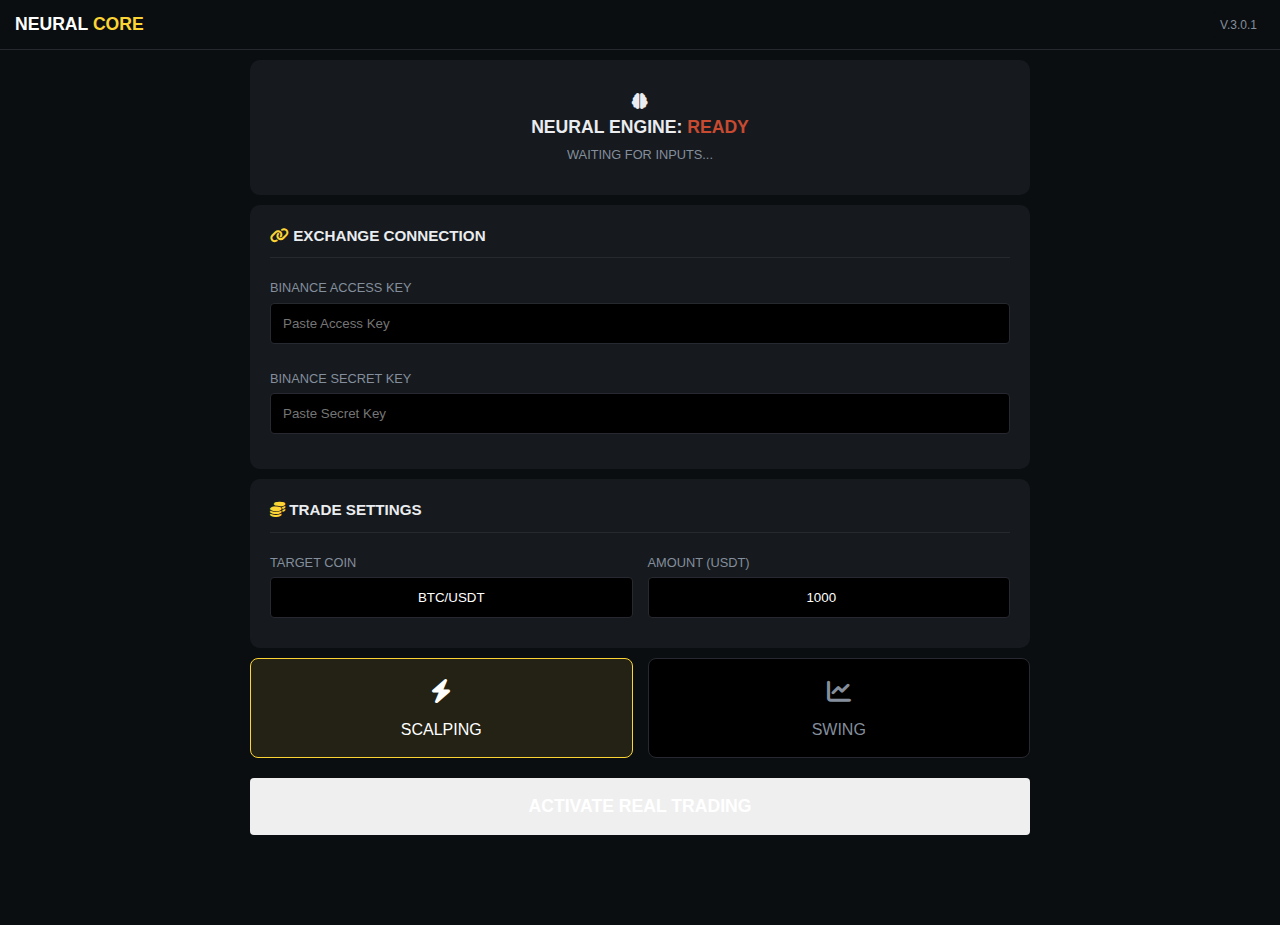
<file: ai-core.html>
<!DOCTYPE html>
<html lang="ko">
<head>
    <meta charset="UTF-8">
    <meta name="viewport" content="width=device-width, initial-scale=1.0, maximum-scale=1.0, user-scalable=no">
    <title>AI CORE</title>
    <link href="https://cdnjs.cloudflare.com/ajax/libs/font-awesome/6.0.0/css/all.min.css" rel="stylesheet">
    <link rel="stylesheet" href="pro-style.css">
</head>
<body class="sub-page">

    <header class="cyber-header">
        <div class="brand-logo">NEURAL <span>CORE</span></div>
        <div style="font-size:0.75rem; color:var(--text-secondary); background:var(--bg-main); padding:4px 8px; border-radius:4px;">
            V.3.0.1
        </div>
    </header>

    <div id="internal-header-slot"></div>

    <div class="main-content">
        
        <div class="cyber-panel" style="text-align:center; padding:30px 20px;">
            <div class="ai-brain-container">
                <i class="fas fa-brain"></i>
            </div>
            <div>
                <div style="font-size:1.1rem; font-weight:bold; color:var(--text-primary);">NEURAL ENGINE: <span class="text-green">READY</span></div>
                <div style="font-size:0.8rem; color:var(--text-secondary); margin-top:5px;">WAITING FOR INPUTS...</div>
            </div>
        </div>

        <div class="cyber-panel">
            <div style="font-size:0.95rem; color:var(--text-primary); margin-bottom:20px; font-weight:bold; border-bottom:1px solid var(--border-soft); padding-bottom:10px;">
                <i class="fas fa-link" style="color:var(--accent);"></i> EXCHANGE CONNECTION
            </div>
            
            <div style="margin-bottom:15px;">
                <label style="font-size:0.8rem; color:var(--text-secondary); display:block; margin-bottom:5px;">BINANCE ACCESS KEY</label>
                <input type="text" id="real-api-key" class="modal-input" placeholder="Paste Access Key">
            </div>
            
            <div style="margin-bottom:5px;">
                <label style="font-size:0.8rem; color:var(--text-secondary); display:block; margin-bottom:5px;">BINANCE SECRET KEY</label>
                <input type="password" id="real-secret-key" class="modal-input" placeholder="Paste Secret Key">
            </div>
        </div>

        <div class="cyber-panel">
            <div style="font-size:0.95rem; color:var(--text-primary); margin-bottom:20px; font-weight:bold; border-bottom:1px solid var(--border-soft); padding-bottom:10px;">
                <i class="fas fa-coins" style="color:var(--accent);"></i> TRADE SETTINGS
            </div>
            
            <div style="display:flex; gap:15px;">
                <div style="flex:1;">
                    <label style="font-size:0.8rem; color:var(--text-secondary); display:block; margin-bottom:5px;">TARGET COIN</label>
                    <input type="text" id="target-coin" class="modal-input" value="BTC/USDT" style="text-align:center;">
                </div>
                <div style="flex:1;">
                    <label style="font-size:0.8rem; color:var(--text-secondary); display:block; margin-bottom:5px;">AMOUNT (USDT)</label>
                    <input type="number" id="trade-amount" class="modal-input" value="1000" style="text-align:center;">
                </div>
            </div>
        </div>

        <div style="display:flex; gap:15px; margin-bottom:20px;">
            <div class="strategy-card active" onclick="selectStrategy(this, 'scalping')">
                <div class="st-icon"><i class="fas fa-bolt"></i></div>
                <div class="st-name">SCALPING</div>
            </div>
            <div class="strategy-card" onclick="selectStrategy(this, 'swing')">
                <div class="st-icon"><i class="fas fa-chart-line"></i></div>
                <div class="st-name">SWING</div>
            </div>
        </div>

        <button class="cyber-btn btn-auto" style="width:100%; font-size:1.1rem; padding:18px;" onclick="activateRealTrading()">
            ACTIVATE REAL TRADING
        </button>

    </div>

    <script src="pro-script.js"></script>
    <script>
        function selectStrategy(el, type) {
            document.querySelectorAll('.strategy-card').forEach(c => c.classList.remove('active'));
            el.classList.add('active');
            localStorage.setItem('selectedStrategy', type);
        }

        function activateRealTrading() {
            const apiKey = document.getElementById('real-api-key').value;
            const amount = document.getElementById('trade-amount').value;
            const coin = document.getElementById('target-coin').value;

            // 시뮬레이션을 위해 키 길이가 짧아도 허용하되 경고 없음
            if(!apiKey) {
                alert("Please enter API Key.");
                return;
            }

            localStorage.setItem('neuroConfig', JSON.stringify({
                apiKey: apiKey,
                secretKey: "HIDDEN",
                amount: amount,
                target: coin,
                mode: 'REAL'
            }));

            alert(`SYSTEM ARMED\nTarget: ${coin}\nAmount: $${amount}`);
            window.location.href = 'index.html'; 
        }
    </script>
</body>
</html>
</file>
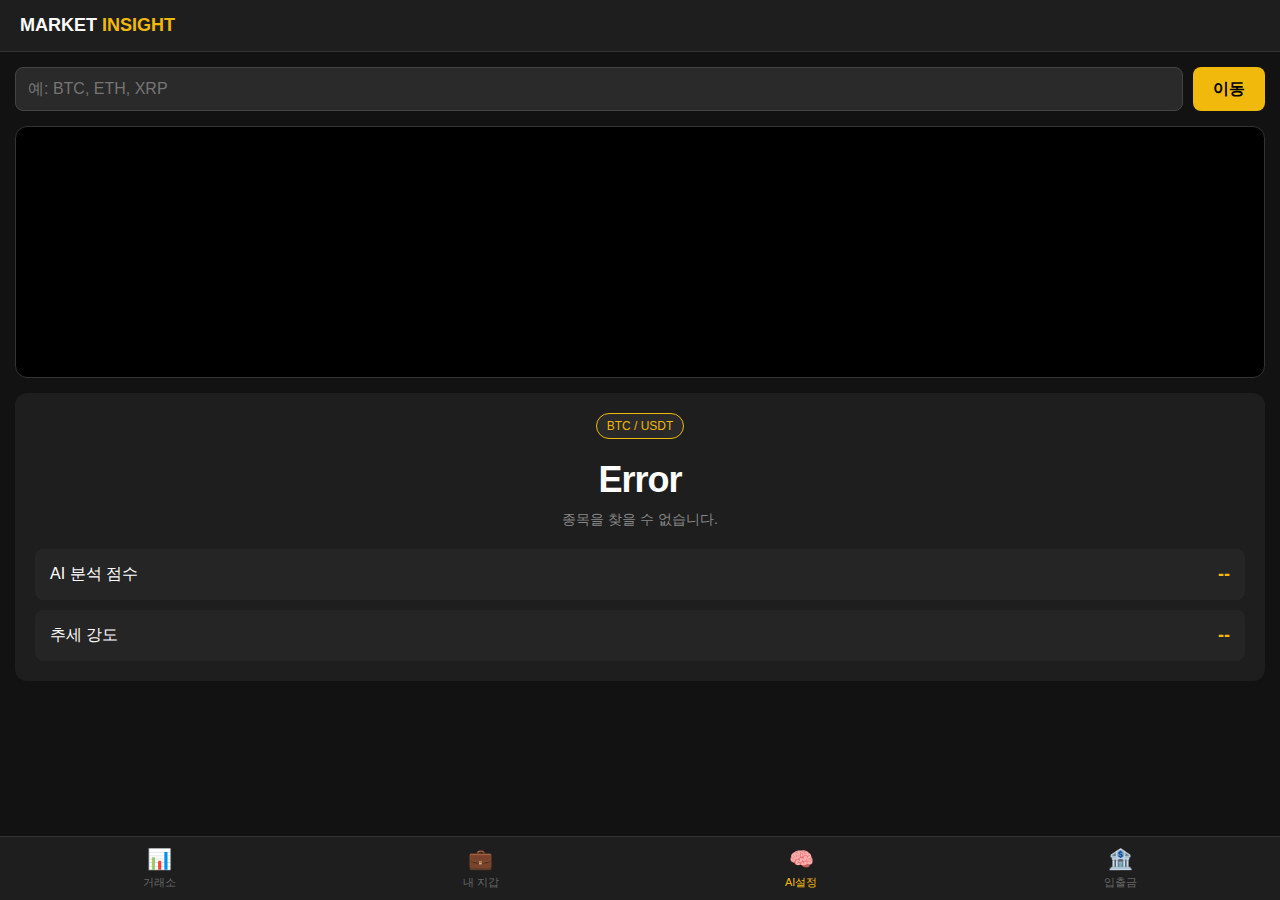
<file: info.html>
<!DOCTYPE html>
<html lang="ko">
<head>
    <meta charset="UTF-8">
    <meta name="viewport" content="width=device-width, initial-scale=1.0, maximum-scale=1.0, user-scalable=no">
    <title>AI Market Insight</title>
    <style>
        /* [디자인] 어두운 테마 설정 */
        body {
            background-color: #121212;
            color: #ffffff;
            font-family: -apple-system, BlinkMacSystemFont, "Segoe UI", Roboto, sans-serif;
            margin: 0;
            padding: 0;
            padding-bottom: 80px; /* 하단 메뉴 가림 방지 */
        }
        
        /* 상단 헤더 */
        .header {
            padding: 15px 20px;
            background-color: #1e1e1e;
            border-bottom: 1px solid #333;
            font-size: 18px;
            font-weight: bold;
            display: flex;
            align-items: center;
        }
        .header span { color: #F0B90B; margin-left: 5px; }

        /* 검색창 영역 */
        .search-container {
            padding: 15px;
            display: flex;
            gap: 10px;
        }
        .search-input {
            flex: 1;
            padding: 12px;
            background: #2a2a2a;
            border: 1px solid #444;
            border-radius: 8px;
            color: #fff;
            font-size: 16px;
            outline: none;
        }
        .search-btn {
            background: #F0B90B;
            color: #000;
            border: none;
            padding: 0 20px;
            border-radius: 8px;
            font-weight: bold;
            font-size: 16px;
        }

        /* 차트 박스 (검은색 배경) */
        .chart-card {
            margin: 0 15px;
            background: #000;
            border: 1px solid #333;
            border-radius: 12px;
            height: 250px;
            position: relative;
            display: flex;
            align-items: center;
            justify-content: center;
            overflow: hidden;
        }
        canvas {
            width: 100%;
            height: 100%;
        }

        /* 정보 표시 카드 */
        .info-card {
            margin: 15px;
            padding: 20px;
            background: #1e1e1e;
            border-radius: 12px;
            text-align: center;
        }
        .badge {
            background: #2a2a2a;
            color: #F0B90B;
            padding: 5px 10px;
            border-radius: 15px;
            font-size: 12px;
            margin-bottom: 10px;
            display: inline-block;
            border: 1px solid #F0B90B;
        }
        .price-text {
            font-size: 36px;
            font-weight: bold;
            margin: 10px 0;
            letter-spacing: -1px;
        }
        .status-text {
            color: #888;
            font-size: 14px;
            margin-bottom: 20px;
        }
        
        /* 점수 게이지 */
        .score-row {
            display: flex;
            justify-content: space-between;
            background: #252525;
            padding: 15px;
            border-radius: 8px;
            margin-top: 10px;
        }
        .score-val { color: #F0B90B; font-weight: bold; font-size: 18px; }

        /* 하단 메뉴바 */
        .bottom-nav {
            position: fixed;
            bottom: 0;
            left: 0;
            width: 100%;
            background: #1e1e1e;
            border-top: 1px solid #333;
            display: flex;
            justify-content: space-around;
            padding: 10px 0;
            z-index: 100;
        }
        .nav-item {
            color: #666;
            text-decoration: none;
            font-size: 11px;
            display: flex;
            flex-direction: column;
            align-items: center;
        }
        .nav-item.active { color: #F0B90B; }
        .nav-icon { font-size: 20px; margin-bottom: 4px; }
    </style>
</head>
<body>

    <div class="header">
        MARKET <span>INSIGHT</span>
    </div>

    <div class="search-container">
        <input type="text" id="symbol-input" class="search-input" placeholder="예: BTC, ETH, XRP">
        <button id="btn-search" class="search-btn">이동</button>
    </div>

    <div class="chart-card">
        <canvas id="myChart"></canvas>
    </div>

    <div class="info-card">
        <div class="badge" id="coin-name">BTC / USDT</div>
        <div class="price-text" id="price-display">Loading...</div>
        <div class="status-text" id="status-msg">실시간 데이터 연결 중...</div>

        <div class="score-row">
            <span>AI 분석 점수</span>
            <span class="score-val" id="ai-score">--</span>
        </div>
        <div class="score-row">
            <span>추세 강도</span>
            <span class="score-val" id="trend-strength">--</span>
        </div>
    </div>

    <div class="bottom-nav">
        <a href="index.html" class="nav-item">
            <span class="nav-icon">📊</span>거래소
        </a>
        <a href="wallet.html" class="nav-item">
            <span class="nav-icon">💼</span>내 지갑
        </a>
        <a href="ai-core.html" class="nav-item active">
            <span class="nav-icon">🧠</span>AI설정
        </a>
        <a href="transfer.html" class="nav-item">
            <span class="nav-icon">🏦</span>입출금
        </a>
    </div>

    <script>
        // 전역 변수
        let ws = null;
        let chartData = [];
        let currentSymbol = 'btcusdt';
        let lastPrice = 0;

        // 1. 페이지 열리면 바로 시작
        window.addEventListener('load', () => {
            connectBinance('btcusdt'); // 기본: 비트코인

            // 검색 버튼 클릭 이벤트
            document.getElementById('btn-search').addEventListener('click', () => {
                const input = document.getElementById('symbol-input').value;
                if(input) {
                    let sym = input.trim().toLowerCase();
                    if(!sym.includes('usdt')) sym += 'usdt';
                    connectBinance(sym);
                }
            });
        });

        // 2. 바이낸스 연결 함수
        function connectBinance(symbol) {
            // 기존 연결 끊기
            if(ws) ws.close();
            
            // 데이터 초기화
            chartData = [];
            currentSymbol = symbol;
            document.getElementById('coin-name').innerText = symbol.toUpperCase().replace('USDT', ' / USDT');
            document.getElementById('price-display').innerText = "Loading...";
            document.getElementById('status-msg').innerText = "데이터 수신 중...";

            // 웹소켓 연결
            const url = `wss://stream.binance.com:9443/ws/${symbol}@trade`;
            ws = new WebSocket(url);

            ws.onopen = () => { console.log('연결 성공'); };
            
            ws.onmessage = (event) => {
                const data = JSON.parse(event.data);
                const price = parseFloat(data.p);

                updateUI(price);
                updateChart(price);
            };

            ws.onerror = () => {
                document.getElementById('status-msg').innerText = "종목을 찾을 수 없습니다.";
                document.getElementById('price-display').innerText = "Error";
            };
        }

        // 3. 화면 숫자 업데이트
        function updateUI(price) {
            const elPrice = document.getElementById('price-display');
            
            // 가격 표시 (콤마 추가)
            elPrice.innerText = '$ ' + price.toLocaleString(undefined, {minimumFractionDigits: 2});

            // 색상 변경 (상승:초록, 하락:빨강)
            if(lastPrice > 0) {
                elPrice.style.color = price >= lastPrice ? '#0ecb81' : '#f6465d';
            }
            lastPrice = price;

            // AI 점수 시뮬레이션 (랜덤 연출)
            if(Math.random() > 0.7) { // 가끔씩만 변경
                const score = Math.floor(Math.random() * 40) + 50; // 50~90점
                document.getElementById('ai-score').innerText = score + ' / 100';
                
                let strength = "중립 (Neutral)";
                if(score > 80) strength = "강력 매수 (Strong Buy)";
                else if(score > 60) strength = "매수 우위 (Buy)";
                else if(score < 40) strength = "매도 우위 (Sell)";
                
                document.getElementById('trend-strength').innerText = strength;
            }
        }

        // 4. 차트 그리기 (캔버스 API)
        function updateChart(price) {
            const canvas = document.getElementById('myChart');
            const ctx = canvas.getContext('2d');
            
            // 캔버스 크기 맞춤
            canvas.width = canvas.clientWidth;
            canvas.height = canvas.clientHeight;
            const w = canvas.width;
            const h = canvas.height;

            // 데이터 쌓기 (최대 60개 유지)
            chartData.push(price);
            if(chartData.length > 60) chartData.shift();

            // 그리기 시작
            ctx.clearRect(0, 0, w, h);
            
            if(chartData.length < 2) return;

            // 최대/최소값 계산 (Y축 범위)
            const min = Math.min(...chartData);
            const max = Math.max(...chartData);
            const range = max - min || 1;

            ctx.beginPath();
            ctx.strokeStyle = '#0ecb81'; // 차트 선 색상
            ctx.lineWidth = 2;
            ctx.lineJoin = 'round';

            // 선 잇기
            chartData.forEach((p, i) => {
                const x = (i / (chartData.length - 1)) * w;
                // 위아래 여백 20px씩 두고 위치 계산
                const y = h - 20 - ((p - min) / range) * (h - 40);
                
                if(i === 0) ctx.moveTo(x, y);
                else ctx.lineTo(x, y);
            });
            ctx.stroke();

            // 그라데이션 채우기 효과
            ctx.lineTo(w, h);
            ctx.lineTo(0, h);
            ctx.fillStyle = 'rgba(14, 203, 129, 0.15)'; // 반투명 초록
            ctx.fill();
        }
    </script>
</body>
</html>
</file>
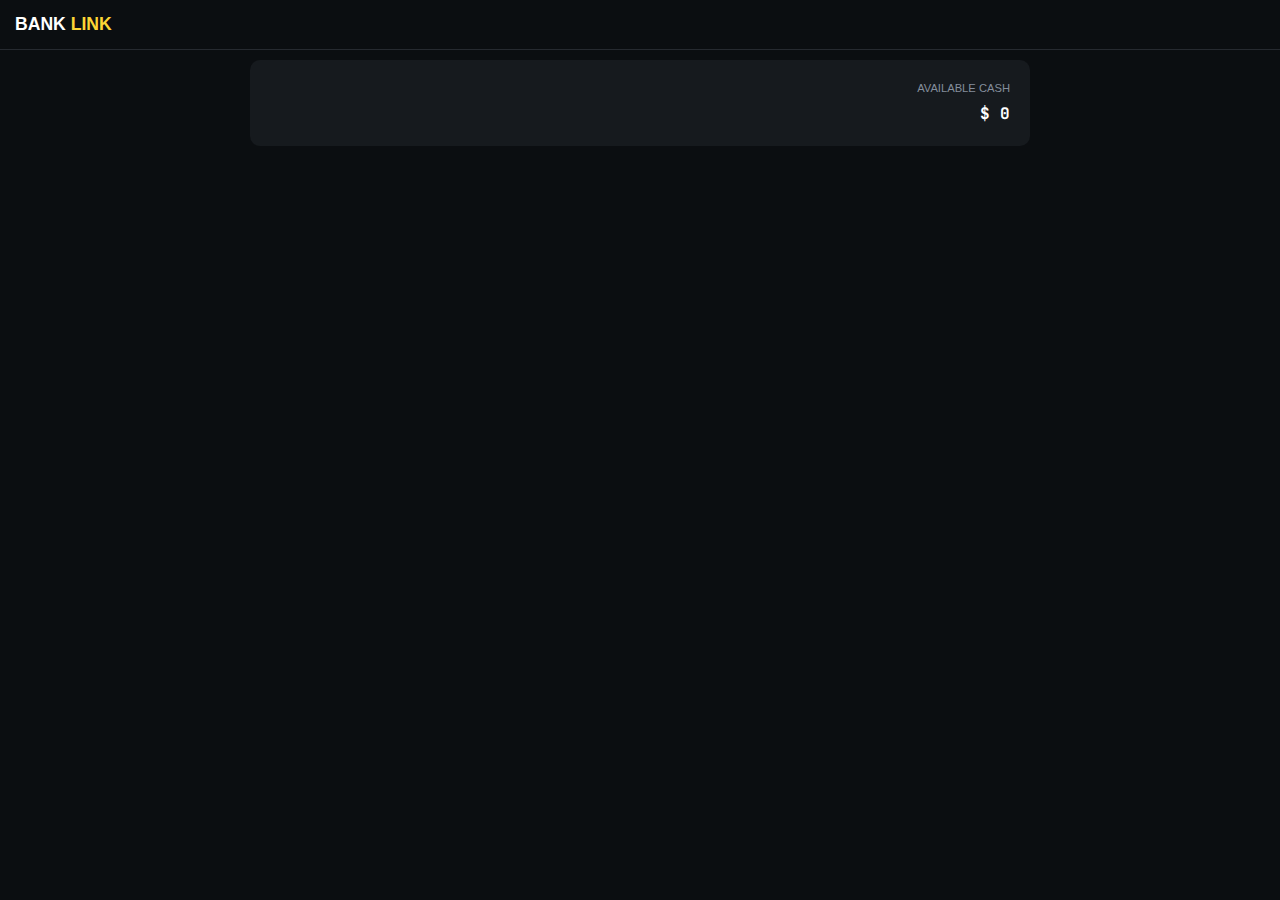
<file: transfers.html>
<!DOCTYPE html>
<html lang="ko">
<head>
    <meta charset="UTF-8">
    <meta name="viewport" content="width=device-width, initial-scale=1.0, maximum-scale=1.0, user-scalable=no">
    <title>TRANSFERS</title>
    <link href="https://cdnjs.cloudflare.com/ajax/libs/font-awesome/6.0.0/css/all.min.css" rel="stylesheet">
    <link rel="stylesheet" href="pro-style.css">
</head>
<body>
    <header class="cyber-header">
        <div class="brand-logo">BANK <span>LINK</span></div>
    </header>
    <div id="internal-header-slot"></div>
    <div class="main-content">
        <div class="cyber-panel bank-card-bg">
            <div style="text-align:right;">
                <div style="font-size:0.7rem; color:#848e9c; margin-bottom:5px;">AVAILABLE CASH</div>
                <div id="bank-balance-display" class="hero-number">Loading...</div>
            </div>
        </div>
    </div>
    <script src="pro-script.js"></script>
</body>
</html>
</file>
<file: pro-style.css>
/* ... 기존 스타일 유지 ... */
@import url('https://fonts.googleapis.com/css2?family=Pretendard:wght@400;500;700&family=JetBrains+Mono:wght@400;700&display=swap');

:root {
    --bg-main: #0b0e11;
    --bg-card: #161a1e;
    --border-soft: #262a30;
    --text-primary: #eaecef;
    --text-secondary: #848e9c;
    --color-up: #c84a31;
    --color-down: #1261c4;
    --accent: #fcd535;
    --nav-height: 60px;
}

* { box-sizing: border-box; margin: 0; padding: 0; outline: none; -webkit-tap-highlight-color: transparent; }
body { 
    background-color: var(--bg-main) !important; 
    color: var(--text-primary) !important; 
    font-family: 'Pretendard', sans-serif;
    padding-top: 50px; padding-bottom: calc(var(--nav-height) + 20px);
    overflow-x: hidden; line-height: 1.5; min-height: 100vh;
}
a { text-decoration: none; color: inherit; }

/* [중요] 투자내역 테이블 스타일 강화 (흰 배경 방지) */
.history-container {
    background-color: #161a1e !important; /* 강제 적용 */
    padding: 10px;
    border-radius: 8px;
    overflow-x: auto;
}
.detail-table { 
    width: 100%; border-collapse: collapse; font-size: 0.7rem; white-space: nowrap; 
    background-color: #161a1e !important; /* 테이블 자체 배경 */
}
.detail-table th { 
    position: sticky; top: 0; 
    background: #161a1e !important; /* 헤더 배경 */
    color: var(--text-secondary); 
    text-align: right; padding: 10px 6px; 
    border-bottom: 1px solid var(--border-soft); z-index: 10; font-weight: normal;
}
.detail-table th:first-child { text-align: left; }
.detail-table th:nth-child(2) { text-align: center; }
.detail-table td { 
    padding: 12px 6px; text-align: right; 
    color: #fff !important; /* 글자색 흰색 강제 */
    border-bottom: 1px solid rgba(255,255,255,0.05); 
}
.detail-table td:first-child { text-align: left; color: #888 !important; }
.detail-table td:nth-child(2) { text-align: center; font-weight: bold; }

/* 나머지 스타일 (기존 유지) */
.num-font { font-family: 'JetBrains Mono', monospace; font-variant-numeric: tabular-nums; }
.text-green { color: var(--color-up) !important; }
.text-red { color: var(--color-down) !important; }
.hero-number { font-family: 'JetBrains Mono', monospace; font-weight: 700; color: #fff; }
.save-tag { background: var(--accent); color: #000; border: none; border-radius: 4px; font-weight: bold; cursor: pointer; }
.cyber-header { position: fixed; top: 0; left: 0; width: 100%; height: 50px; background: var(--bg-main); border-bottom: 1px solid var(--border-soft); z-index: 4000; display: flex; justify-content: space-between; align-items: center; padding: 0 15px; }
.brand-logo { font-size: 1.1rem; font-weight: 800; color: #fff; } .brand-logo span { color: var(--accent); }
.bottom-nav { position: fixed; bottom: 0; left: 0; width: 100%; height: var(--nav-height); background: #1a1e24; border-top: 1px solid var(--border-soft); display: flex; justify-content: space-around; align-items: center; z-index: 5000; padding-bottom: env(safe-area-inset-bottom); }
.nav-item { display: flex; flex-direction: column; align-items: center; justify-content: center; color: var(--text-secondary); font-size: 0.7rem; gap: 4px; width: 25%; height: 100%; }
.nav-item i { font-size: 1.2rem; margin-bottom: 2px; }
.nav-item.active { color: #fff; font-weight: bold; } .nav-item.active i { color: var(--accent); }
.main-content { max-width: 800px; margin: 0 auto; padding: 10px; }
.cyber-panel { background: var(--bg-card); border-radius: 10px; padding: 20px; margin-bottom: 10px; border: none; }
.table-header-row { display: flex; padding: 10px; font-size: 0.75rem; color: #888; border-bottom: 1px solid #333; }
.ledger-row { display: flex; padding: 12px 10px; border-bottom: 1px solid #222; font-size: 0.85rem; align-items: center; }
.col-time { width: 25%; text-align: left; color: #888; font-size: 0.75rem; }
.col-coin { width: 25%; text-align: left; font-weight: bold; }
.col-price { width: 25%; text-align: right; font-family: 'JetBrains Mono'; }
.col-pnl { width: 25%; text-align: right; font-weight: bold; font-family: 'JetBrains Mono'; }
.wallet-tabs { display: flex; border-bottom: 1px solid var(--border-soft); margin-bottom: 15px; }
.wallet-tab-btn { flex: 1; padding: 12px 0; background: none; border: none; color: var(--text-secondary); font-weight: bold; font-size: 0.9rem; border-bottom: 2px solid transparent; cursor: pointer; }
.wallet-tab-btn.active { color: #fff; border-bottom-color: #fff; }
.pie-chart-container { width: 150px; height: 150px; border-radius: 50%; background: conic-gradient(#444 0% 100%); margin: 0 auto 20px auto; position: relative; display: flex; justify-content: center; align-items: center; }
.pie-inner { width: 110px; height: 110px; background: var(--bg-card); border-radius: 50%; position: absolute; display: flex; flex-direction: column; justify-content: center; align-items: center; }
.modal-input { width: 100%; padding: 12px; background: #000; border: 1px solid var(--border-soft); color: #fff; border-radius: 4px; margin-bottom: 10px; }
.modal-overlay { position: fixed; top: 0; left: 0; width: 100%; height: 100%; background: rgba(0,0,0,0.8); z-index: 9999; display: none; justify-content: center; align-items: center; }
.modal-box { background: var(--bg-card); width: 90%; max-width: 350px; padding: 20px; border-radius: 8px; }
.hidden { display: none !important; }
.news-item { padding: 15px 10px; border-bottom: 1px solid #333; cursor: pointer; transition: background 0.2s; }
.news-item:active { background: rgba(255,255,255,0.05); }
.news-title { font-size: 0.9rem; color: #eee; margin-bottom: 6px; font-weight: 500; }
.news-meta { font-size: 0.75rem; color: #777; display: flex; gap: 10px; }
.news-new-badge { background: var(--color-up); color: #fff; font-size: 0.6rem; padding: 1px 4px; border-radius: 2px; font-weight: bold; margin-right: 5px; }
.news-content { display: none; margin-top: 10px; padding: 10px; background: #222; border-radius: 6px; font-size: 0.85rem; color: #bbb; line-height: 1.6; }
.news-content.show { display: block; animation: fadeIn 0.3s; }
@keyframes fadeIn { from { opacity: 0; transform: translateY(-5px); } to { opacity: 1; transform: translateY(0); } }
.ai-analysis-card { background: linear-gradient(145deg, #1a1e24 0%, #0f1215 100%); border: 1px solid var(--border-soft); }
.ai-badge { background: #6e00ff; color: #fff; font-size: 0.7rem; padding: 4px 8px; border-radius: 4px; font-weight: bold; }
.ai-score { font-size: 1.5rem; font-weight: 800; color: #6e00ff; font-family: 'JetBrains Mono'; }
.analysis-grid { display: grid; grid-template-columns: 1fr 1fr; gap: 10px; background: rgba(0,0,0,0.3); padding: 15px; border-radius: 8px; }
.grid-item { text-align: center; } .grid-label { font-size: 0.7rem; color: #888; margin-bottom: 2px; } .grid-val { font-size: 0.95rem; font-weight: bold; font-family: 'JetBrains Mono'; color: #fff; }
.cyber-btn { width: 100%; padding: 12px; border:none; border-radius:4px; font-weight:700; cursor:pointer; color:#fff; transition: transform 0.1s, opacity 0.2s; }
.cyber-btn:active { transform: scale(0.98); opacity: 0.8; }
.btn-start { background: var(--color-up); } .btn-stop { background: var(--color-down); }
.strategy-container { display: flex; gap: 15px; margin-top: 10px; }
.strategy-card { flex: 1; background: #000; border: 1px solid var(--border-soft); border-radius: 8px; padding: 15px; text-align: center; cursor: pointer; color: var(--text-secondary); transition: 0.2s; }
.strategy-card.active { border-color: var(--accent); color: #fff; background: rgba(252, 213, 53, 0.1); }
.st-icon { font-size: 1.5rem; margin-bottom: 8px; }
</file>
